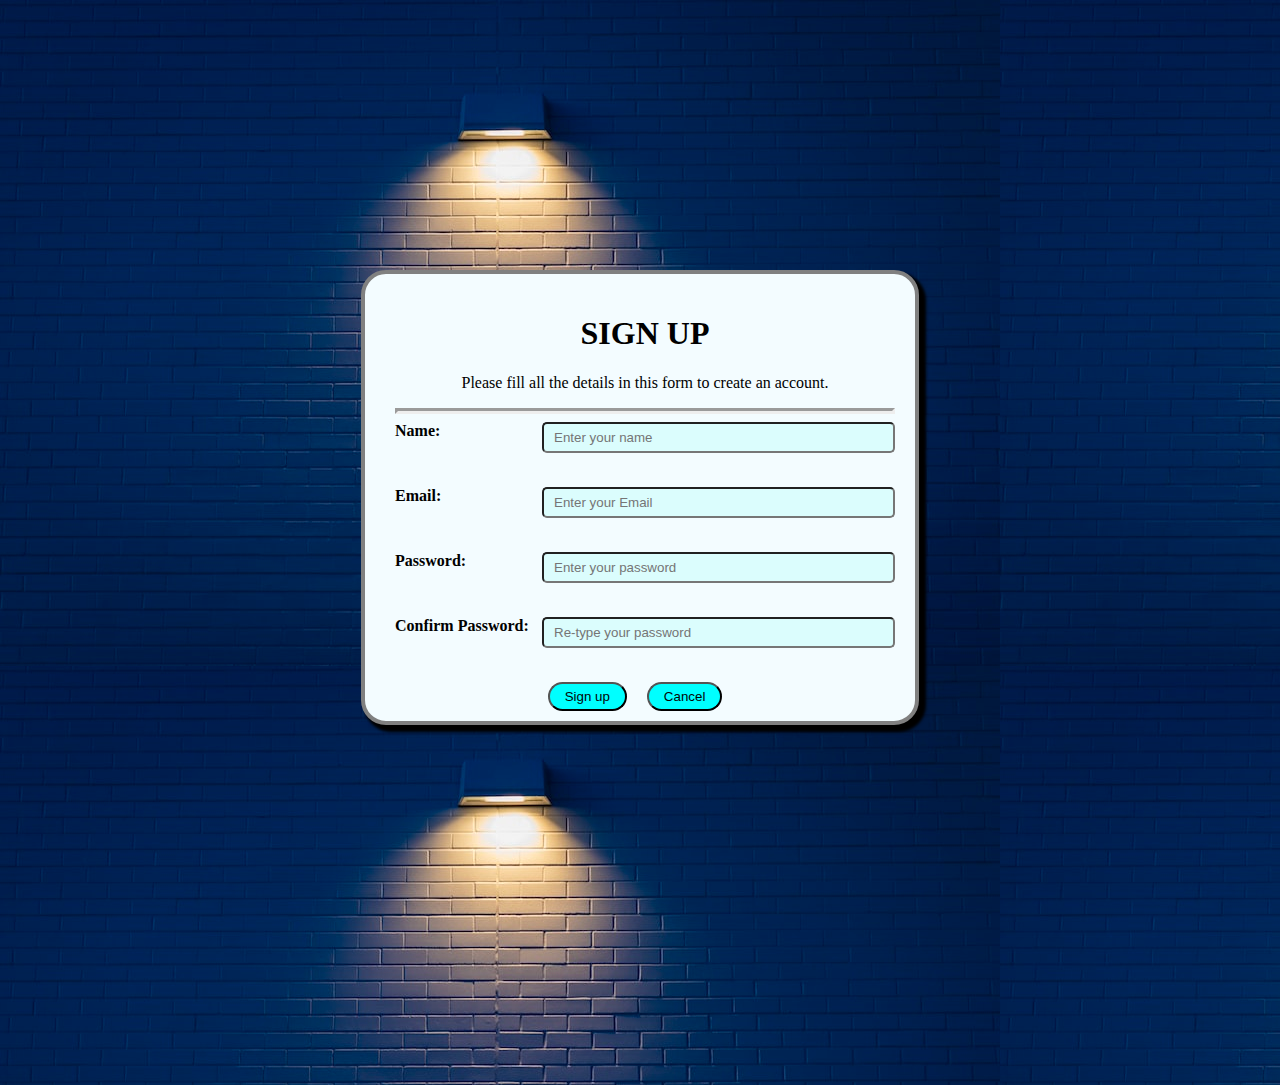
<file: sign_up.html>
<!DOCTYPE html>
<html lang="en">
<head>
    <meta charset="UTF-8">
    <meta name="viewport" content="width=device-width, initial-scale=1.0">
    <title>SIGN UP FORM</title>
    <link rel="stylesheet" href="sign_up.css">
</head>
<body>
    <form>
    <div id="box">
        <h1 id="signup" style=text-align:center; > SIGN UP</h1>
        <p id="para" style=text-align:center;>Please fill all the details in this form to create an account.</p> 
        <hr>
    <div id="namebox">
        <div>
            <label for="name">
                <b>Name:</b>
            </label>
        </div>
       <div>
            <input type="text" id="customername" placeholder="Enter your name" size="40" required>
            <br>
            <br>
        <p id="ename"></p>
       </div>
    </div>
    <div id="namebox">
    <div>
        <label for="email">
            <b>Email:</b>
        </label>
    </div>
    <div>
        <input type="email" id="usermail" placeholder="Enter your Email" name="usermail" size="40" required>
        <br>
        <br>
    </div>
    </div>
    <div>
        <p id="eemail"></p>
    </div>
    <div id="namebox">
    <div>
        <label for="pwd">
            <b>Password:</b>
        </label>
    </div>
    <div>
        <input type="password" id="userpwd" placeholder="Enter your password" name="userpwd" size="40" required>
        <br>
        <br>
    </div>
    </div>
    <div>
        <p id="epassword"></p>
    </div>
     <div id="namebox">
     <div>
        <label for="c_pwd">
            <b>Confirm Password:</b>
        </label>
    </div>
    <div>
        <input type="text" id="c_userpwd" placeholder="Re-type your password" name="c_userpwd" size="40" required>
        <br>
        <br>
    </div>
    </div>
    <div>
        <p id="ecpassword"></p>
    </div>
    <div id="buttonstyle">
      <button type="button" id="sign_up" onclick="successfully()">Sign up</button>
        <button type="button" id="sign_up" onclick="Cancel()">Cancel</button>
    </div>
</div>
</form>
<script type="text/javascript" src="sign_up.js"></script>
</body>
        </html>
</file>
<file: sign_up.css>
body
{
    background-image: url("bg_pic.jpg");
}
#box
{
    background-color: rgb(243, 252, 255);
    border-radius: 25px;
    margin: 30vh auto 40vh auto;
    border: 4px solid gray;
    padding: 20px;
    width: 500px;
    padding-left: 30px;
    padding-bottom: 10px;
    box-shadow: 5px 5px 3px 2px;
}
#sign_up
{
    size: 40px;
    color: rgb(3, 5, 5);
    background-color: aqua;
    border-radius: 20px;
    padding: 5px 15px 5px 15px;
}
#namebox
{
    display: flex;
    justify-content: space-between;
}
input
{
    border-radius: 5px;
    color:black;
    height:25px;
    padding-left:10px;
    background-color: rgb(219, 253, 253);
}
button
{
    margin-right: 20px;
}
hr{
    border-width: 3px;
    color: black;
}
#buttonstyle
{
     display:flex;
    flex-direction:row ;
    justify-content: center;
}
</file>
